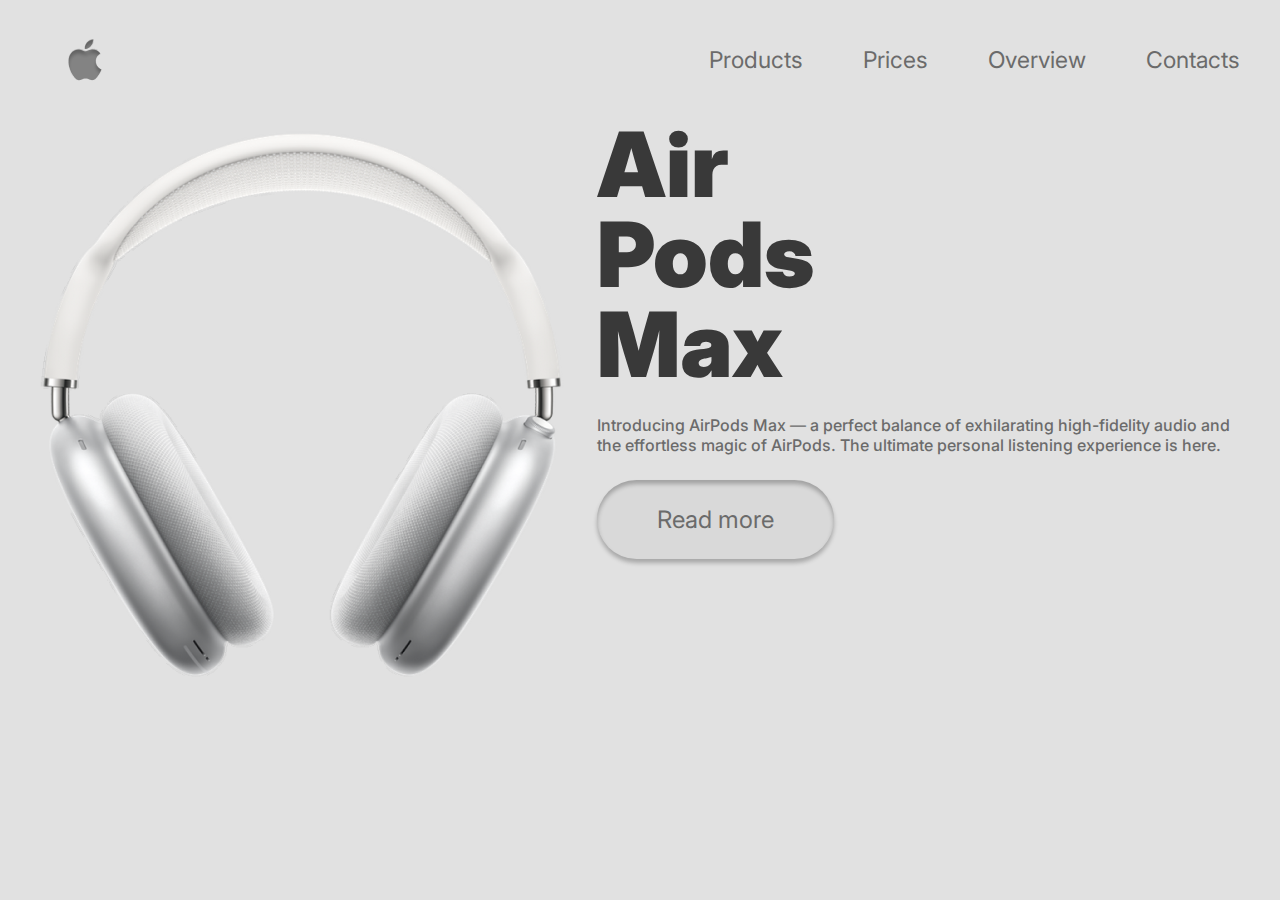
<file: index.html>
<!DOCTYPE html>
<html lang="en">
<head>
    <meta charset="UTF-8">
    <meta http-equiv="X-UA-Compatible" content="IE=edge">
    <meta name="viewport" content="width=device-width, initial-scale=1.0">
    <title>Airpods</title>
    <link rel="stylesheet" href="css/style.css">
</head>
<body>
    <header class="header">
        <div class="header-container">
            <img src="img/logo.png" alt="Logo" class="logo">
            <nav class="nav">
                <ul class="nav-list">
                    <li class="nav-item">
                        <a href="" class="nav-link">Products</a> 
                    </li>
                    <li class="nav-item">
                        <a href="" class="nav-link">Prices</a> 
                    </li>
                    <li class="nav-item">
                        <a href="" class="nav-link">Overview</a>                        
                    </li>
                    <li class="nav-item">
                        <a href="" class="nav-link">Contacts</a>                       
                    </li>
                </ul>
            </nav>
        </div>
    </header>
    <main>
        <section class="intro">
            <div class="intro-container">
                <div class="intro-left">
                    <img src="img/introimg.png" alt="Airpods" class="intro-img">
                </div>
                <div class="intro-right">
                    <h1 class="intro-heading">
                        Air <br>
                        Pods <br>
                        Max <br>
                    </h1>
                    <p class="intro-text">
                        Introducing AirPods Max — a perfect balance of exhilarating high-fidelity audio and the effortless magic of AirPods. The ultimate personal listening experience is here.
                    </p>
                    <a href="" class="intro-btn">
                        Read more
                    </a>
                </div>
            </div>
        </section>
    </main>
</body>
</html>
</file>
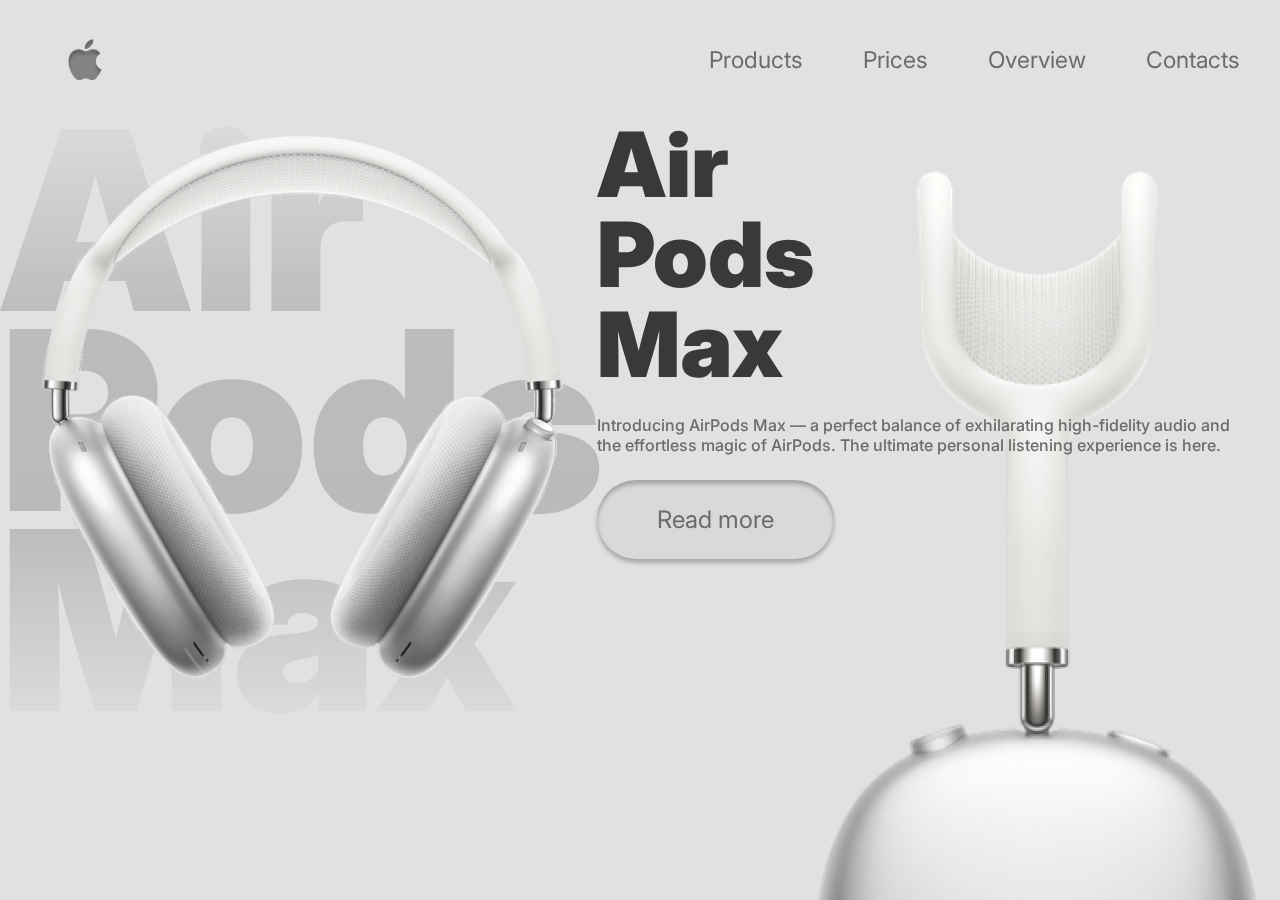
<file: AIRPOD/index.html>
<!DOCTYPE html>
<html lang="en">
<head>
    <meta charset="UTF-8">
    <meta http-equiv="X-UA-Compatible" content="IE=edge">
    <meta name="viewport" content="width=device-width, initial-scale=1.0">
    <title>Airpods</title>
    <link rel="stylesheet" href="css/style.css">
</head>

<body>
    <header class="header">
        <div class="header-container">
            <img src="img/logo.png" alt="Logo" class="logo">
            <nav class="nav">
                <ul class="nav-list">
                    <li class="nav-item">
                        <a href="" class="nav-link">Products</a> 
                    </li>
                    <li class="nav-item">
                        <a href="" class="nav-link">Prices</a> 
                    </li>
                    <li class="nav-item">
                        <a href="" class="nav-link">Overview</a>                        
                    </li>
                    <li class="nav-item">
                        <a href="" class="nav-link">Contacts</a>                       
                    </li>
                </ul>
            </nav>
            <button class="burger">
                <span></span>
                <span></span>
                <span></span>
            </button>
        </div>
    </header>
    <main>
        <section class="intro">
            <div class="intro-container">
                <div class="intro-left">
                    <img src="img/introimg.png" alt="Airpods" class="intro-img">
                </div>
                <div class="intro-right">
                    <h1 class="intro-heading">
                        Air <br>
                        Pods <br>
                        Max <br>
                    </h1>
                    <p class="intro-text">
                        Introducing AirPods Max — a perfect balance of exhilarating high-fidelity audio and the effortless magic of AirPods. The ultimate personal listening experience is here.
                    </p>
                    <a href="" class="intro-btn">
                        Read more
                    </a>
                    <img src="img/wert.png" alt="AirPods" class="fixed-img">
                </div>
            </div>
        </section>
    </main>
    <script src="js/script.js"></script>
</body>
</html>
</file>
<file: css/style.css>
@import url('https://fonts.googleapis.com/css2?family=Inter&display=swap');

*{
    margin: 0;
    padding: 0;
}

body{
    background: #E1E1E1;
    font-family: inter;
}

.header {
}
.header-container {
    max-width: 1200px;
    margin: 0 auto;
    display: flex;
    justify-content: space-between;
    align-items: center;
    padding: 25px 0;
}
.logo {
}
.nav {
}
.nav-list {
    display: flex;
    gap: 60px;
    list-style: none;
}
.nav-item {
}
.nav-link {
    color: #6B6B6B;
    text-decoration: none;
    font-size: 23px;
}
.intro {
}
.intro-container {
    max-width: 1200px;
    margin: 0 auto;
    display: flex;
    gap: 25px;
}
.intro-left {
}
.intro-img {
}
.intro-right {
    display: flex;
    flex-direction: column;
    gap: 25px;
    align-items: flex-start;
}
.intro-heading {
    font-size: 90px;
    font-weight: 900;
    color: #393939;
    line-height: 90px;
}
.intro-text {
    color: #6B6B6B;
    font-weight: 500;
}
.intro-btn {
    color: #6B6B6B;
    font-size: 24px;
    text-decoration: none;
    background: #D9D9D9;
    padding: 25px 60px;
    border-radius: 50px;
    display: inline-block;
    box-shadow: inset 0 4px 4px #00000040, 0 4px 4px #00000040;
}
</file>
<file: AIRPOD/css/style.css>
@import url('https://fonts.googleapis.com/css2?family=Inter&display=swap');

*{
    margin: 0;
    padding: 0;
}

body{
    background: #E1E1E1;
    font-family: inter;
}

.header {
}
.header-container {
    max-width: 1200px;
    margin: 0 auto;
    display: flex;
    justify-content: space-between;
    align-items: center;
    padding: 25px 15px;
}
.logo {
}
.nav {
}
.nav-list {
    display: flex;
    gap: 60px;
    list-style: none;
}
.nav-item {
}
.nav-link {
    color: #6B6B6B;
    text-decoration: none;
    font-size: 23px;
}
.intro {
}
.intro-container {
    max-width: 1200px;
    margin: 0 auto;
    display: flex;
    gap: 25px;
    padding-left: 15px;
    padding-right: 15px;
}
.intro-left {
    flex-shrink: 0;
}
.intro-left::before {
    content: "Air \A Pods \A Max";
    white-space: pre;
    position: absolute;
    color: #6B6B6B;
    font-size: 250px;
    font-weight: 900;
    line-height: 200px;
    z-index: -1;
    left: 0;
    background: linear-gradient(0deg, #6b6b6b0a, #6b6b6b52, #6b6b6b50, #6b6b6b0c);
    background-clip: text;
    -webkit-text-fill-color: transparent;
}
.intro-img {
    width: 100%;
    height: 100%;
    object-fit: contain;
}
.intro-right {
    display: flex;
    flex-direction: column;
    gap: 25px;
    align-items: flex-start;
    position: relative;
}
.intro-heading {
    font-size: 90px;
    font-weight: 900;
    color: #393939;
    line-height: 90px;
}
.intro-text {
    color: #6B6B6B;
    font-weight: 500;
}
.intro-btn {
    color: #6B6B6B;
    font-size: 24px;
    text-decoration: none;
    background: #D9D9D9;
    padding: 25px 60px;
    border-radius: 50px;
    display: inline-block;
    box-shadow: inset 0 4px 4px #00000040, 0 4px 4px #00000040;
}
.fixed-img{
    position: fixed;
    right: 0;
    bottom: 0;
    z-index: -1;
}

.burger{
    width: 40px;
    height: 30px;
    background: none;
    border: none;
    display: none;
    flex-direction: column;
    justify-content: space-between;
    position: relative;
    z-index: 20;
}

.burger span{
    height: 4px;
    width: 100%;
    background: #393939;
    border-radius: 15px;

}

@media (max-width: 768px) {
    .fixed-img{
        display: none;
    }
    .intro-container{
        flex-direction: column;
    }
    .nav{
        position: fixed;
        top: 0;
        left: 0;
        width: 50%;
        height: 100%;
        background: #D9D9D9;
        z-index: 10;
        padding: 150px 15px;
        transform: translateX(-100%);
        transition: all 0.3s ease 0s;
    }
    .nav.clicked{
        transform: translateX(0);
    }
    .nav-list{
        flex-direction: column;
        font-size: 20px;
    }
    .nav-link {
        font-size: 40px;
    }
    .intro-left::before{
        display: none;
    }
    .burger{
        display: flex;
        position: fixed;
        right: 20px;
    }
    .intro-btn{
        margin: 25px;
    }
}
</file>
